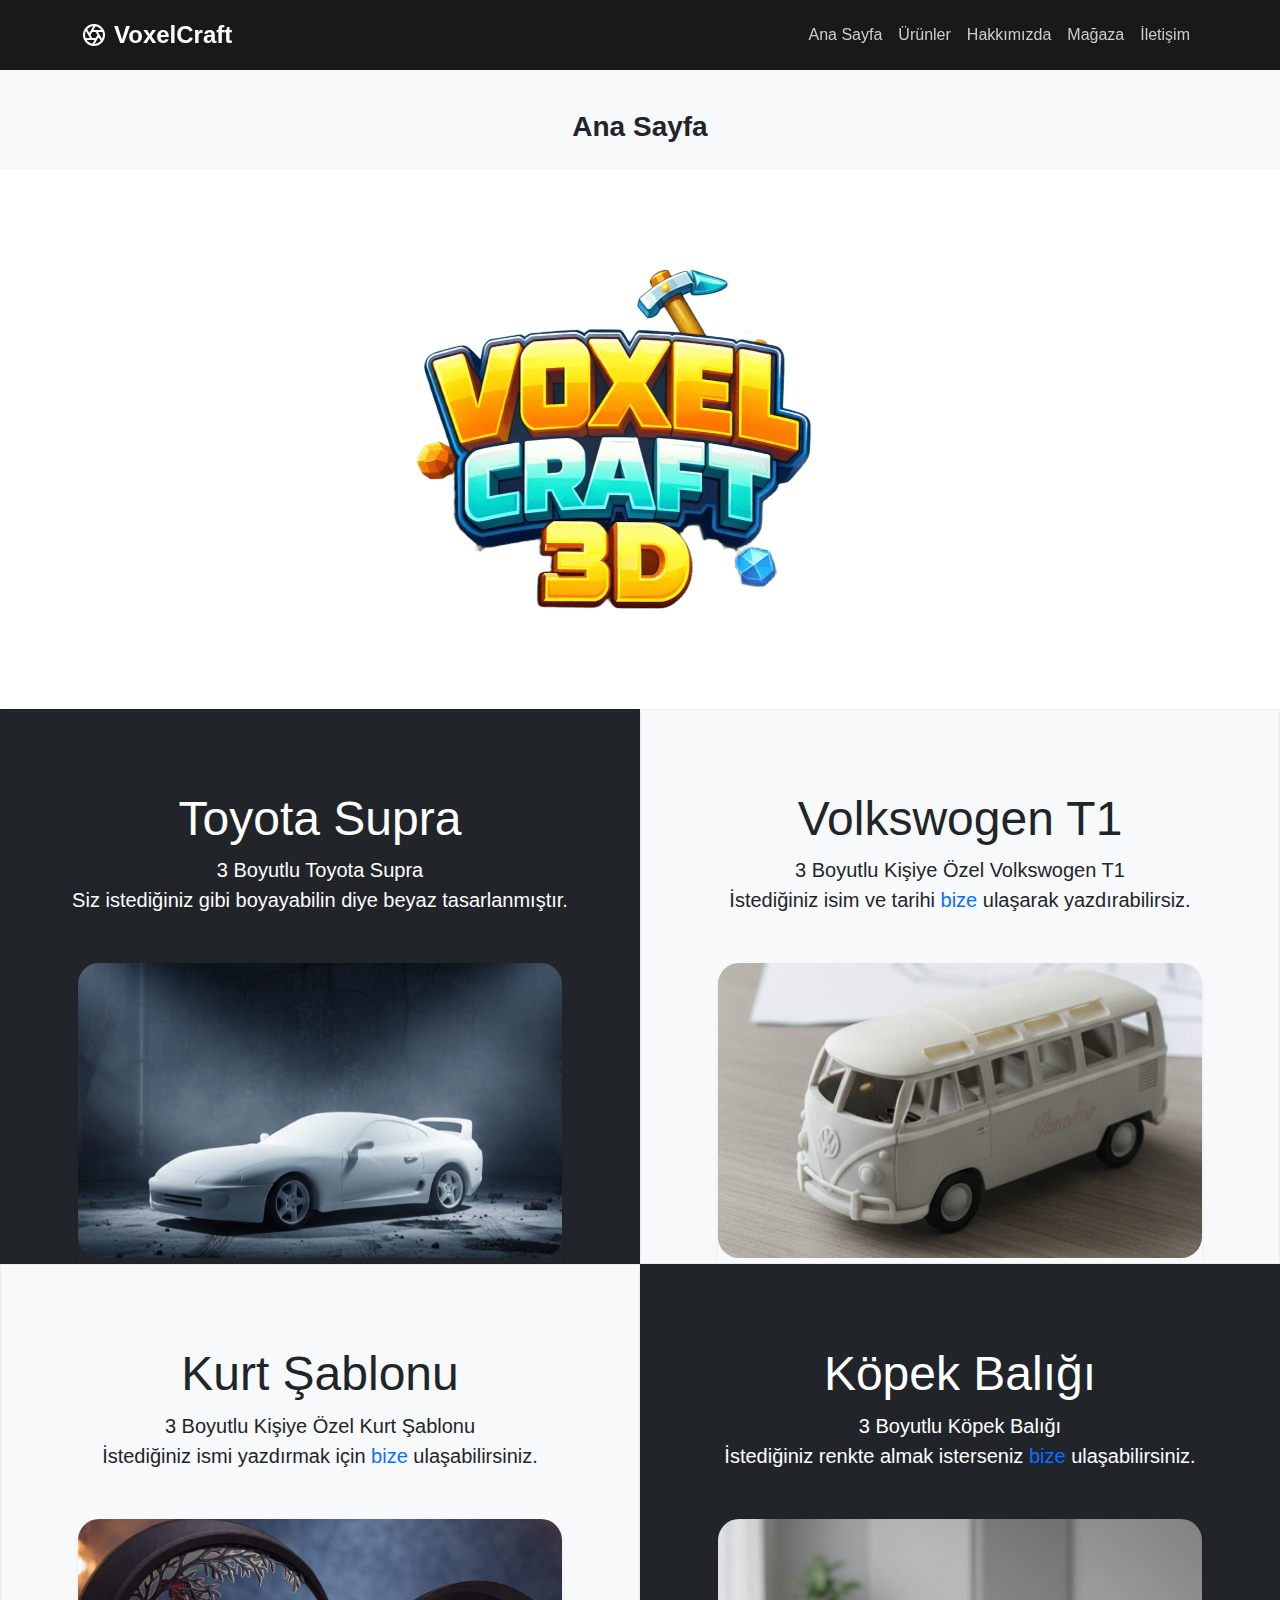
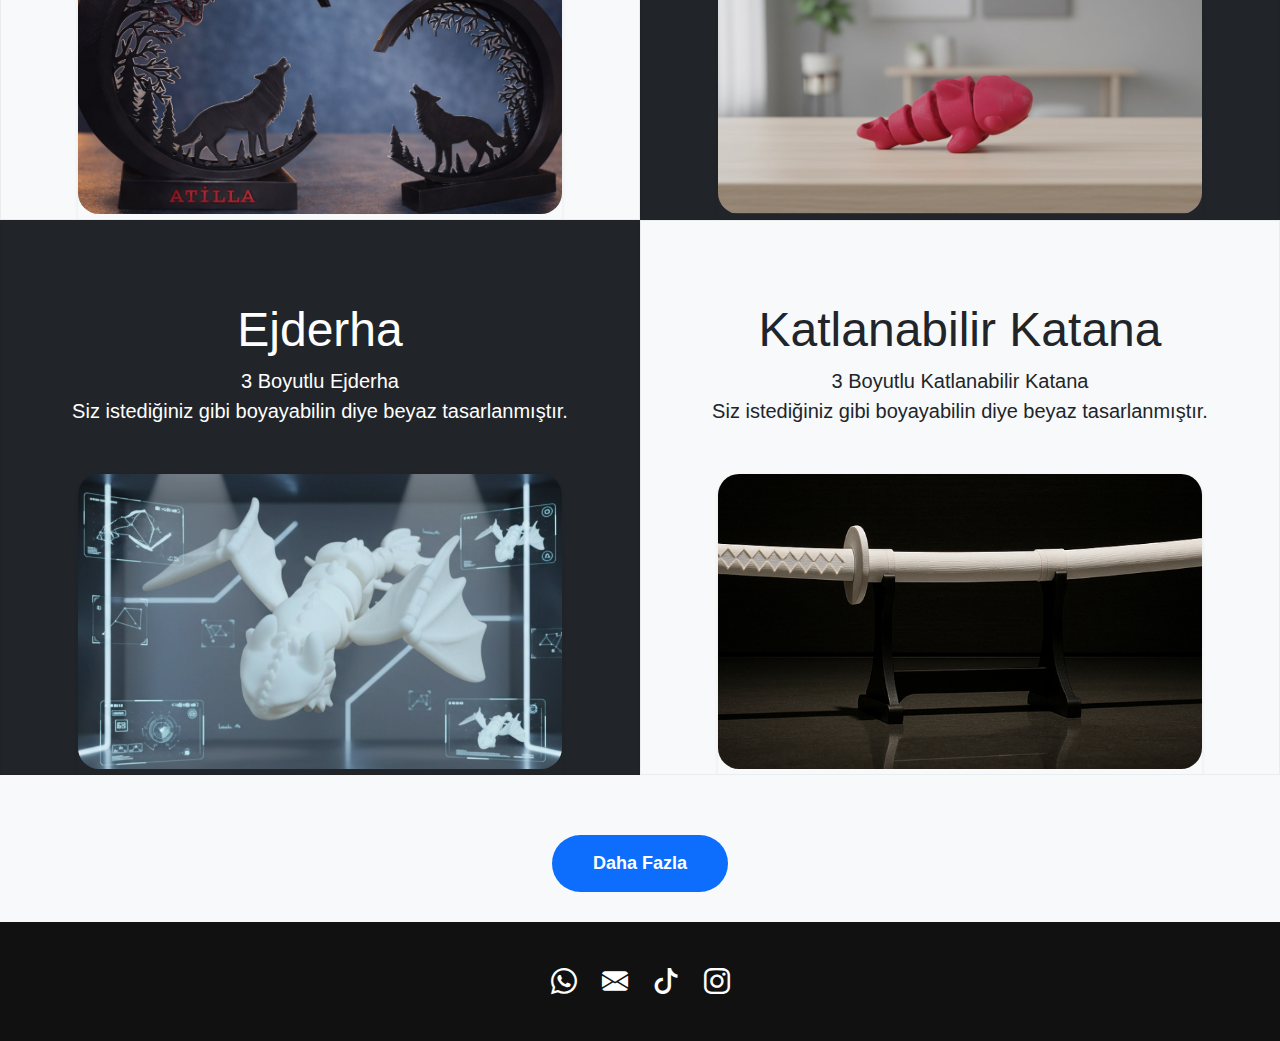
<file: index.html>
<!doctype html>
<html lang="tr">

<head>
  <meta charset="utf-8">
  <meta name="viewport" content="width=device-width, initial-scale=1">
  <title>Voxel Craft | Ana Sayfa</title>

  <link href="https://cdn.jsdelivr.net/npm/bootstrap-icons/font/bootstrap-icons.css" rel="stylesheet">
  <!-- Bootstrap core CSS -->
  <link href="css/bootstrap.min.css" rel="stylesheet">
  <!-- Custom styles for this template -->
  <link href="css/product.css" rel="stylesheet">
</head>

<body>
  <!-- Navbar -->
  <header class="site-header sticky-top py-1">
    <nav class="navbar navbar-expand-lg navbar-dark">
      <div class="container">
        <a class="navbar-brand d-flex align-items-center" href="#home">
          <svg xmlns="http://www.w3.org/2000/svg" width="24" height="24" fill="none" stroke="currentColor"
            stroke-linecap="round" stroke-linejoin="round" stroke-width="2" class="me-2" role="img" viewBox="0 0 24 24">
            <title>Product</title>
            <circle cx="12" cy="12" r="10" />
            <path
              d="M14.31 8l5.74 9.94M9.69 8h11.48M7.38 12l5.74-9.94M9.69 16L3.95 6.06M14.31 16H2.83m13.79-4l-5.74 9.94" />
          </svg>
          VoxelCraft
        </a>

        <button class="navbar-toggler" type="button" data-bs-toggle="collapse" data-bs-target="#navbarNav">
          <span class="navbar-toggler-icon"></span>
        </button>
        <!-- Navbar List -->
        <div class="collapse navbar-collapse" id="navbarNav">
          <ul class="navbar-nav ms-auto">
            <li class="nav-item"><a class="nav-link" href="index.html">Ana Sayfa</a></li>
            <li class="nav-item"><a class="nav-link" href="navbar/urunler.html">Ürünler</a></li>
            <li class="nav-item"><a class="nav-link" href="navbar/hakkımızda.html">Hakkımızda</a></li>
            <li class="nav-item"><a class="nav-link" href="https://www.shopier.com/voxelcraft">Mağaza</a></li>
            <li class="nav-item"><a class="nav-link" href="navbar/iletisim.html">İletişim</a></li>
          </ul>
        </div>
      </div>
    </nav>
  </header>

  <main>
    <!-- Header -->
    <section class="page-title">
      <div class="container">
        <h1>Ana Sayfa</h1>
      </div>
    </section>

    <!-- Logo -->
    <section class="hero">
      <div class="container">
        <div class="row align-items-center text-center">
          <div class="col-12">
            <img src="gorseller/logo.png" class="img-fluid hero-logo" alt="Voxel Craft">
          </div>
        </div>
      </div>
    </section>

    <div class="container-fluid px-0">
      <!-- Row 1 -->
      <!-- Toyota Supra -->
      <div class="row g-0">
        <div class="col-md-6">
          <div class="product-card bg-dark text-white text-center overflow-hidden">
            <div class="my-3 py-3">
              <h2 class="display-5">Toyota Supra</h2>
              <p class="lead">3 Boyutlu Toyota Supra <br>Siz istediğiniz gibi boyayabilin diye beyaz tasarlanmıştır.</p>
            </div>
            <div class="product-img-container shadow-sm mx-auto">
              <img class="img-fluid" src="gorseller/toyota-supra.png" alt="Toyota Supra">
            </div>
          </div>
        </div>
        <!-- Volkswogen T1 -->
        <div class="col-md-6">
          <div class="product-card bg-light text-center overflow-hidden">
            <div class="my-3 py-3">
              <h2 class="display-5">Volkswogen T1</h2>
              <p class="lead">3 Boyutlu Kişiye Özel Volkswogen T1 <br>İstediğiniz isim ve tarihi <a
                  style="text-decoration: none;" href="navbar/iletisim.html">bize</a> ulaşarak
                yazdırabilirsiz.
              </p>
            </div>
            <div class="product-img-container shadow-sm mx-auto">
              <img class="img-fluid" src="gorseller/volkswogen-t1.png" alt="Volkswogen T1">
            </div>
          </div>
        </div>
      </div>

      <!-- Row 2 -->
      <!-- Wolf Template -->
      <div class="row g-0">
        <div class="col-md-6">
          <div class="product-card bg-light text-center overflow-hidden">
            <div class="my-3 py-3">
              <h2 class="display-5">Kurt Şablonu</h2>
              <p class="lead">3 Boyutlu Kişiye Özel Kurt Şablonu <br>İstediğiniz ismi yazdırmak için <a
                  style="text-decoration: none;" href="navbar/iletisim.html">bize</a> ulaşabilirsiniz.</p>
            </div>
            <div class="product-img-container shadow-sm mx-auto">
              <img class="img-fluid" src="gorseller/kurt-sablonu.png" alt="Kurt Şablonu">
            </div>
          </div>
        </div>

        <!-- Shark Keychain -->
        <div class="col-md-6">
          <div class="product-card bg-dark text-white text-center overflow-hidden">
            <div class="my-3 py-3">
              <h2 class="display-5">Köpek Balığı</h2>
              <p class="lead">3 Boyutlu Köpek Balığı <br>İstediğiniz renkte almak isterseniz <a
                  style="text-decoration: none;" href="navbar/iletisim.html">bize</a> ulaşabilirsiniz.</p>
            </div>
            <div class="product-img-container shadow-sm mx-auto">
              <img class="img-fluid" src="gorseller/kopek-balıgı.png" alt="Köpek Balığı">
            </div>
          </div>
        </div>
      </div>

      <!-- Row 3 -->
      <!-- Dragon -->
      <div class="row g-0">
        <div class="col-md-6">
          <div class="product-card bg-dark text-white text-center overflow-hidden">
            <div class="my-3 py-3">
              <h2 class="display-5">Ejderha</h2>
              <p class="lead">3 Boyutlu Ejderha <br>Siz istediğiniz gibi boyayabilin diye beyaz tasarlanmıştır.</p>
            </div>
            <div class="product-img-container shadow-sm mx-auto">
              <img class="img-fluid" src="gorseller/ejderha.png" alt="Ejderha">
            </div>
          </div>
        </div>
        <!-- Katana -->
        <div class="col-md-6">
          <div class="product-card bg-light text-center overflow-hidden">
            <div class="my-3 py-3">
              <h2 class="display-5">Katlanabilir Katana</h2>
              <p class="lead">3 Boyutlu Katlanabilir Katana <br>Siz istediğiniz gibi boyayabilin diye beyaz
                tasarlanmıştır.
              </p>
            </div>
            <div class="product-img-container shadow-sm mx-auto">
              <img class="img-fluid" src="gorseller/katana.png" alt="Katlanabilir Katana">
            </div>
          </div>
        </div>
      </div>
    </div>
  </main>

  <!-- Daha Fazla -->
  <section class="more-section">
  <div class="container text-center">
    <a href="navbar/urunler.html" class="btn more-btn">
      Daha Fazla
    </a>
  </div>
</section>


  <!-- Footer -->
  <footer class="site-footer">
    <div class="container">
      <div class="row text-center justify-content-center">
        <div class="col-12">
          <div class="social-icons">
            <a href="https://wa.me/905396217801" target="_blank" aria-label="WhatsApp">
              <i class="bi bi-whatsapp"></i>
            </a>
            <a href="mailto:voxelcraft740@gmail.com" aria-label="Gmail">
              <i class="bi bi-envelope-fill"></i>
            </a>
            <a href="https://www.tiktok.com/@3d_voxel_craft" target="_blank" aria-label="TikTok">
              <i class="bi bi-tiktok"></i>
            </a>
            <a href="https://www.instagram.com/3d_voxel_craft" target="_blank" aria-label="Instagram">
              <i class="bi bi-instagram"></i>
            </a>
          </div>
        </div>
      </div>
    </div>
  </footer>

  <script src="js/bootstrap.bundle.min.js"></script>

</body>

</html>
</file>
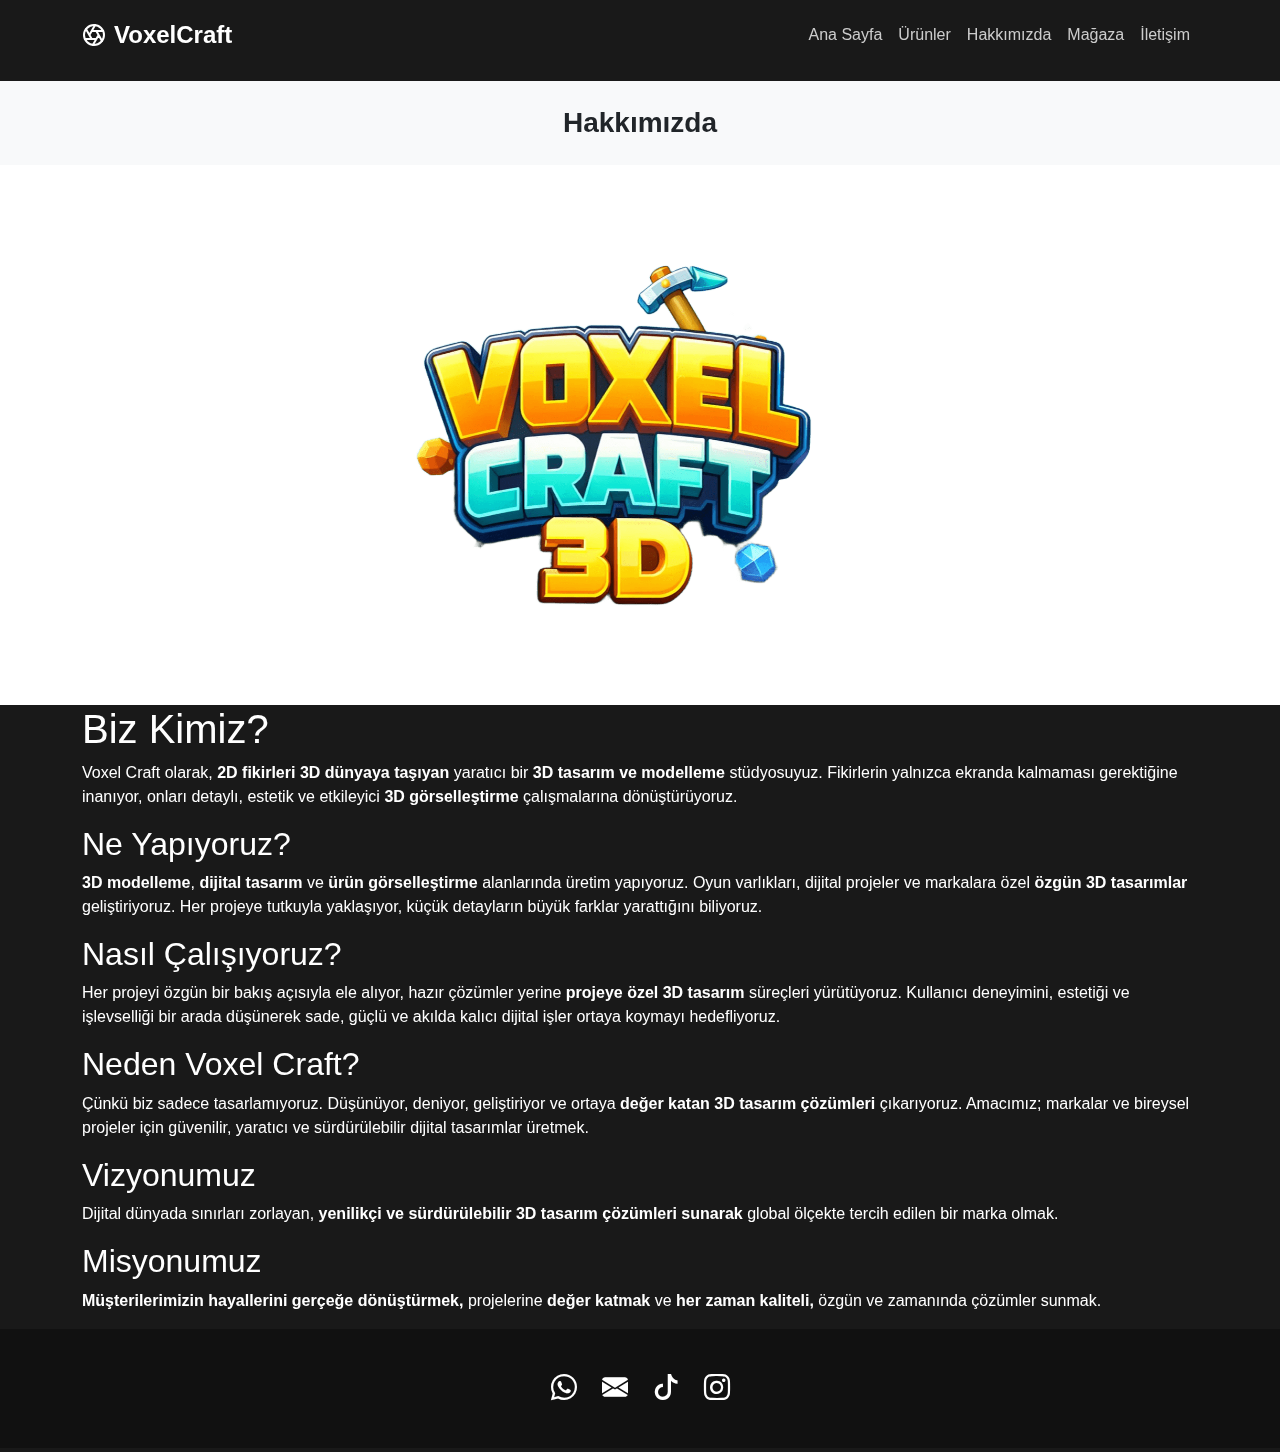
<file: navbar/hakkımızda.html>
<!doctype html>
<html lang="tr">

<head>
    <meta charset="utf-8">
    <meta name="viewport" content="width=device-width, initial-scale=1">
    <title>Voxel Craft | Hakkımızda</title>

    <link href="https://cdn.jsdelivr.net/npm/bootstrap-icons/font/bootstrap-icons.css" rel="stylesheet">
    <!-- Bootstrap core CSS -->
    <link href="../css/bootstrap.min.css" rel="stylesheet">
    <!-- Custom styles for this template -->
    <link href="../css/product.css" rel="stylesheet">
</head>

<body>
    <!-- Navbar -->
    <header class="site-header sticky-top py-1">
        <nav class="navbar navbar-expand-lg navbar-dark">
            <div class="container">
                <a class="navbar-brand d-flex align-items-center" href="../index.html">
                    <svg xmlns="http://www.w3.org/2000/svg" width="24" height="24" fill="none" stroke="currentColor"
                        stroke-linecap="round" stroke-linejoin="round" stroke-width="2" class="me-2" role="img"
                        viewBox="0 0 24 24">
                        <title>Product</title>
                        <circle cx="12" cy="12" r="10" />
                        <path
                            d="M14.31 8l5.74 9.94M9.69 8h11.48M7.38 12l5.74-9.94M9.69 16L3.95 6.06M14.31 16H2.83m13.79-4l-5.74 9.94" />
                    </svg>
                    VoxelCraft
                </a>

                <button class="navbar-toggler" type="button" data-bs-toggle="collapse" data-bs-target="#navbarNav">
                    <span class="navbar-toggler-icon"></span>
                </button>
                <!-- Navbar List -->
                <div class="collapse navbar-collapse" id="navbarNav">
                    <ul class="navbar-nav ms-auto">
                        <li class="nav-item"><a class="nav-link" href="../index.html">Ana Sayfa</a></li>
                        <li class="nav-item"><a class="nav-link" href="urunler.html">Ürünler</a></li>
                        <li class="nav-item"><a class="nav-link" href="hakkımızda.html">Hakkımızda</a></li>
                        <li class="nav-item"><a class="nav-link" href="https://www.shopier.com/voxelcraft">Mağaza</a>
                        </li>
                        <li class="nav-item"><a class="nav-link" href="iletisim.html">İletişim</a></li>
                    </ul>
                </div>
            </div>
        </nav>

        <!-- Header -->
        <section class="page-title">
            <div class="container">
                <h1>Hakkımızda</h1>
            </div>
        </section>

        <!-- Logo -->
        <section class="hero">
            <div class="container">
                <div class="row align-items-center text-center">
                    <div class="col-12">
                        <img src="../gorseller/logo.png" class="img-fluid hero-logo" alt="Voxel Craft">
                    </div>
                </div>
            </div>
        </section>

        <div class="container">
            <div class="text-white">
                <h1>Biz Kimiz?</h1>

                <p>
                    Voxel Craft olarak, <strong>2D fikirleri 3D dünyaya taşıyan</strong> yaratıcı bir
                    <strong>3D tasarım ve modelleme</strong> stüdyosuyuz.
                    Fikirlerin yalnızca ekranda kalmaması gerektiğine inanıyor,
                    onları detaylı, estetik ve etkileyici <strong>3D görselleştirme</strong> çalışmalarına
                    dönüştürüyoruz.
                </p>

                <h2>Ne Yapıyoruz?</h2>

                <p>
                    <strong>3D modelleme</strong>, <strong>dijital tasarım</strong> ve
                    <strong>ürün görselleştirme</strong> alanlarında üretim yapıyoruz.
                    Oyun varlıkları, dijital projeler ve markalara özel
                    <strong>özgün 3D tasarımlar</strong> geliştiriyoruz.
                    Her projeye tutkuyla yaklaşıyor, küçük detayların büyük farklar yarattığını biliyoruz.
                </p>

                <h2>Nasıl Çalışıyoruz?</h2>

                <p>
                    Her projeyi özgün bir bakış açısıyla ele alıyor,
                    hazır çözümler yerine <strong>projeye özel 3D tasarım</strong> süreçleri yürütüyoruz.
                    Kullanıcı deneyimini, estetiği ve işlevselliği bir arada düşünerek
                    sade, güçlü ve akılda kalıcı dijital işler ortaya koymayı hedefliyoruz.
                </p>

                <h2>Neden Voxel Craft?</h2>

                <p>
                    Çünkü biz sadece tasarlamıyoruz.
                    Düşünüyor, deniyor, geliştiriyor ve ortaya
                    <strong>değer katan 3D tasarım çözümleri</strong> çıkarıyoruz.
                    Amacımız; markalar ve bireysel projeler için
                    güvenilir, yaratıcı ve sürdürülebilir dijital tasarımlar üretmek.
                </p>

                <h2>Vizyonumuz</h2>

                <p>Dijital dünyada sınırları zorlayan,
                    <strong> yenilikçi ve sürdürülebilir 3D tasarım çözümleri sunarak</strong>
                    global ölçekte tercih edilen bir marka olmak.
                </p>

                <h2>Misyonumuz</h2>

                <p><strong> Müşterilerimizin hayallerini gerçeğe dönüştürmek,</strong>
                    projelerine <strong> değer katmak</strong> ve <strong> her zaman kaliteli,</strong>
                    özgün ve zamanında çözümler sunmak.</p>
            </div>
        </div>


        <!-- Footer -->
        <footer class="site-footer">
            <div class="container">
                <div class="row text-center justify-content-center">
                    <div class="col-12">
                        <div class="social-icons">
                            <a href="https://wa.me/905396217801" target="_blank" aria-label="WhatsApp">
                                <i class="bi bi-whatsapp"></i>
                            </a>
                            <a href="mailto:voxelcraft740@gmail.com" aria-label="Gmail">
                                <i class="bi bi-envelope-fill"></i>
                            </a>
                            <a href="https://www.tiktok.com/@3d_voxel_craft" target="_blank" aria-label="TikTok">
                                <i class="bi bi-tiktok"></i>
                            </a>
                            <a href="https://www.instagram.com/3d_voxel_craft" target="_blank" aria-label="Instagram">
                                <i class="bi bi-instagram"></i>
                            </a>
                        </div>
                    </div>
                </div>
            </div>
        </footer>
    </header>

    <script src="https://cdn.jsdelivr.net/npm/bootstrap@5.3.2/dist/js/bootstrap.bundle.min.js"></script>

</body>
</file>
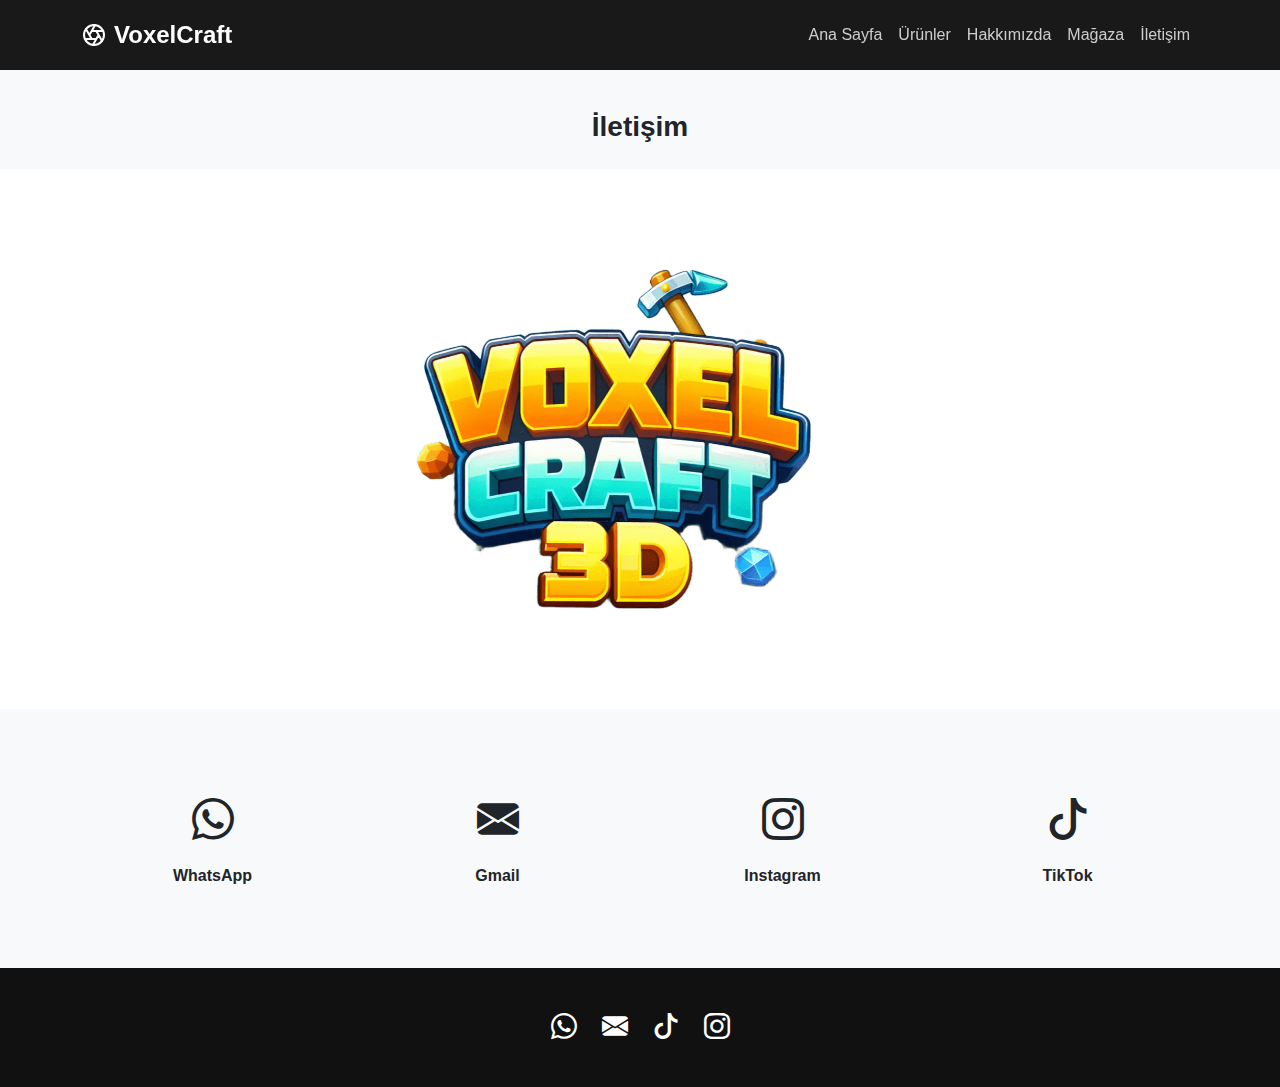
<file: navbar/iletisim.html>
<!doctype html>
<html lang="tr">

<head>
    <meta charset="utf-8">
    <title>Voxel Craft | İletişim </title>
    <meta name="viewport" content="width=device-width, initial-scale=1">

    <!-- Bootstrap -->
    <link href="https://cdn.jsdelivr.net/npm/bootstrap@5.3.2/dist/css/bootstrap.min.css" rel="stylesheet">

    <!-- Bootstrap Icons -->
    <link href="https://cdn.jsdelivr.net/npm/bootstrap-icons@1.11.1/font/bootstrap-icons.css" rel="stylesheet">

    <!-- Senin CSS -->
    <link rel="stylesheet" href="../css/product.css">
</head>

<body>
    <!-- Navbar -->
    <header class="site-header sticky-top py-1">
        <nav class="navbar navbar-expand-lg navbar-dark">
            <div class="container">
                <a class="navbar-brand d-flex align-items-center" href="../index.html">
                    <svg xmlns="http://www.w3.org/2000/svg" width="24" height="24" fill="none" stroke="currentColor"
                        stroke-linecap="round" stroke-linejoin="round" stroke-width="2" class="me-2" role="img"
                        viewBox="0 0 24 24">
                        <title>Product</title>
                        <circle cx="12" cy="12" r="10" />
                        <path
                            d="M14.31 8l5.74 9.94M9.69 8h11.48M7.38 12l5.74-9.94M9.69 16L3.95 6.06M14.31 16H2.83m13.79-4l-5.74 9.94" />
                    </svg>
                    VoxelCraft
                </a>

                <button class="navbar-toggler" type="button" data-bs-toggle="collapse" data-bs-target="#navbarNav">
                    <span class="navbar-toggler-icon"></span>
                </button>
                <!-- Navbar List -->
                <div class="collapse navbar-collapse" id="navbarNav">
                    <ul class="navbar-nav ms-auto">
                        <li class="nav-item"><a class="nav-link" href="../index.html">Ana Sayfa</a></li>
                        <li class="nav-item"><a class="nav-link" href="urunler.html">Ürünler</a></li>
                        <li class="nav-item"><a class="nav-link" href="hakkımızda.html">Hakkımızda</a></li>
                        <li class="nav-item"><a class="nav-link" href="https://www.shopier.com/voxelcraft">Mağaza</a>
                        </li>
                        <li class="nav-item"><a class="nav-link" href="iletisim.html">İletişim</a></li>
                    </ul>
                </div>
            </div>
        </nav>
    </header>

    <!-- Header -->
    <section class="page-title">
      <div class="container">
        <h1>İletişim</h1>
      </div>
    </section>

    <!-- Logo -->
    <section class="hero">
      <div class="container">
        <div class="row align-items-center text-center">
          <div class="col-12">
            <img src="../gorseller/logo.png" class="img-fluid hero-logo" alt="Voxel Craft">
          </div>
        </div>
      </div>
    </section>


    <!-- İLETİŞİM ALANI -->
    <section class="contact-section">
        <div class="container">
            <div class="row justify-content-center text-center">

                <div class="col-6 col-md-3 contact-item">
                    <a href="https://wa.me/905396217801" target="_blank">
                        <i class="bi bi-whatsapp"></i>
                        <span>WhatsApp</span>
                    </a>
                </div>

                <div class="col-6 col-md-3 contact-item">
                    <a href="mailto:voxelcraft740@gmail.com">
                        <i class="bi bi-envelope-fill"></i>
                        <span>Gmail</span>
                    </a>
                </div>

                <div class="col-6 col-md-3 contact-item">
                    <a href="https://www.instagram.com/3d_voxel_craft" target="_blank">
                        <i class="bi bi-instagram"></i>
                        <span>Instagram</span>
                    </a>
                </div>

                <div class="col-6 col-md-3 contact-item">
                    <a href="https://www.tiktok.com/@3d_voxel_craft" target="_blank">
                        <i class="bi bi-tiktok"></i>
                        <span>TikTok</span>
                    </a>
                </div>

            </div>
        </div>
    </section>


    <!-- Footer -->
    <footer class="site-footer">
        <div class="container">
            <div class="row text-center justify-content-center">
                <div class="col-12">
                    <div class="social-icons">
                        <a href="https://wa.me/905396217801" target="_blank" aria-label="WhatsApp">
                            <i class="bi bi-whatsapp"></i>
                        </a>
                        <a href="mailto:voxelcraft740@gmail.com" aria-label="Gmail">
                            <i class="bi bi-envelope-fill"></i>
                        </a>
                        <a href="https://www.tiktok.com/@3d_voxel_craft" target="_blank" aria-label="TikTok">
                            <i class="bi bi-tiktok"></i>
                        </a>
                        <a href="https://www.instagram.com/3d_voxel_craft" target="_blank" aria-label="Instagram">
                            <i class="bi bi-instagram"></i>
                        </a>
                    </div>
                </div>
            </div>
        </div>
    </footer>

    <script src="https://cdn.jsdelivr.net/npm/bootstrap@5.3.2/dist/js/bootstrap.bundle.min.js"></script>
</body>

</html>
</file>
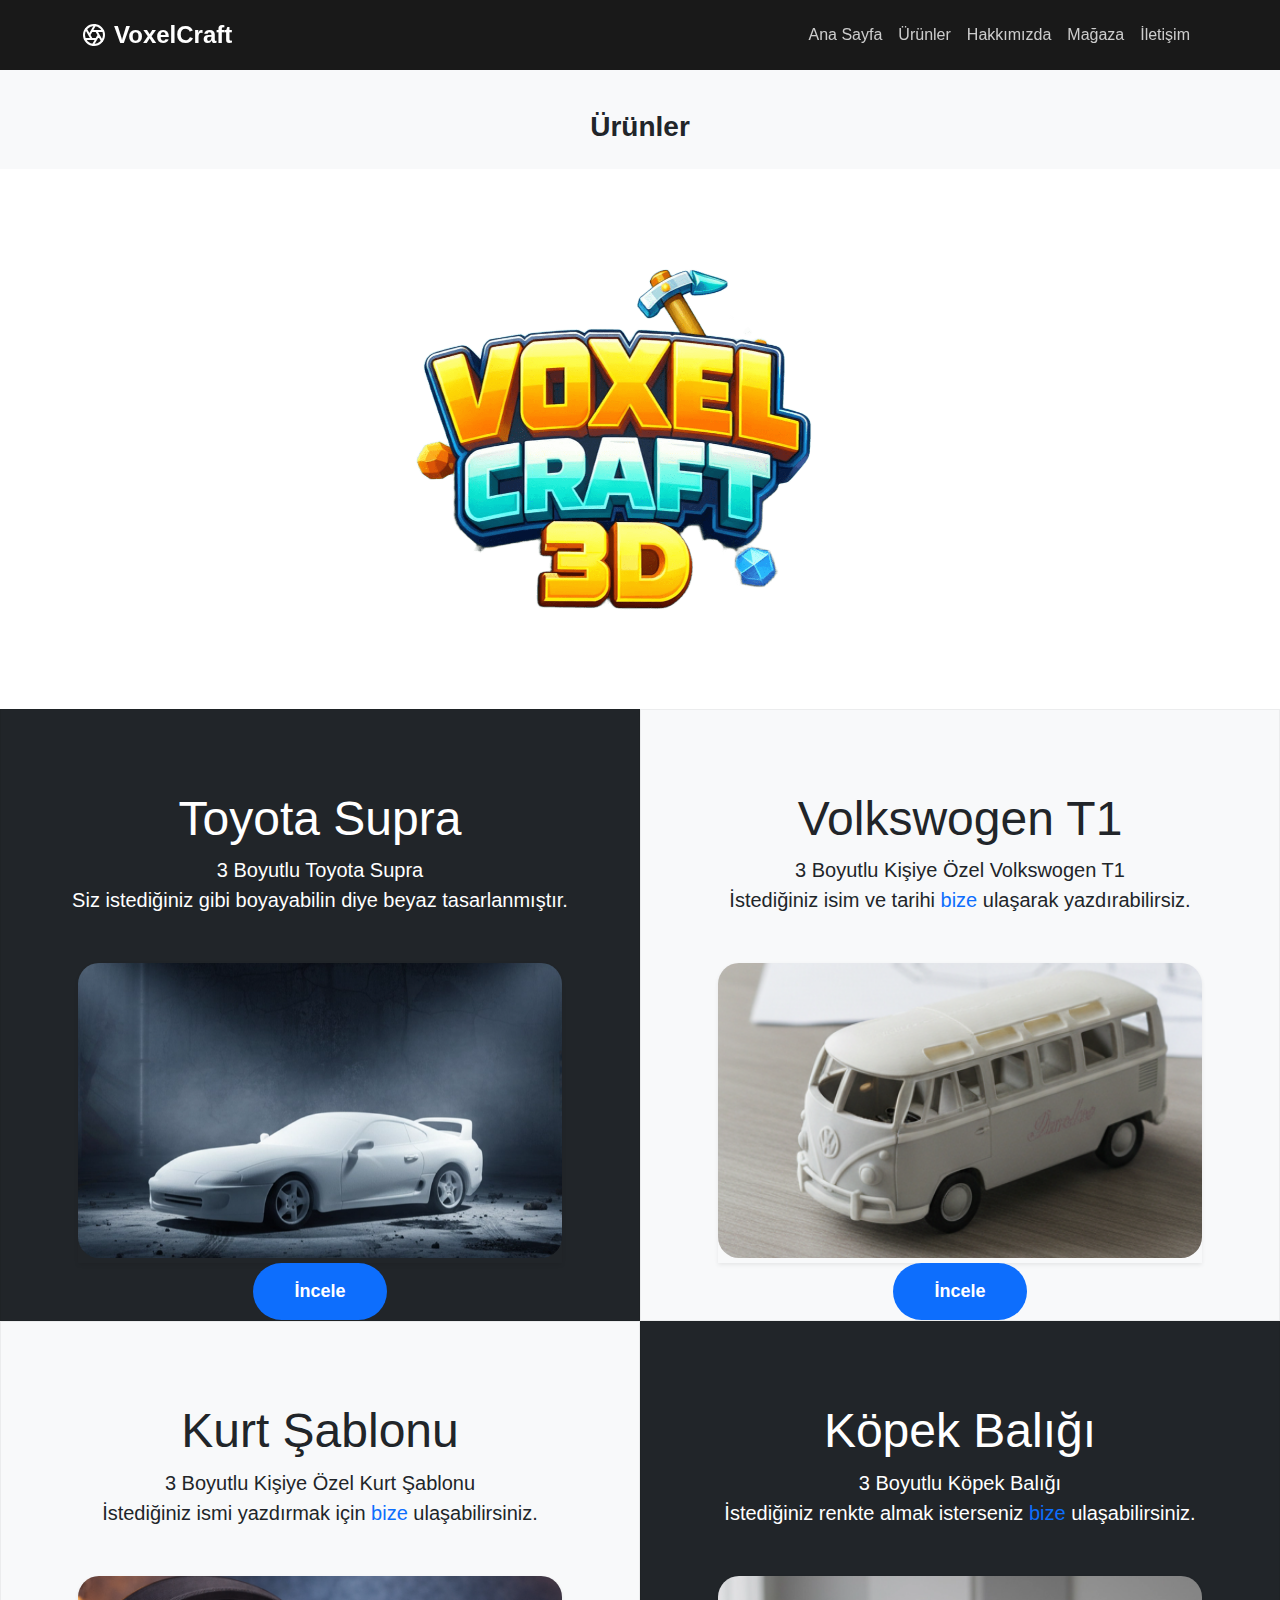
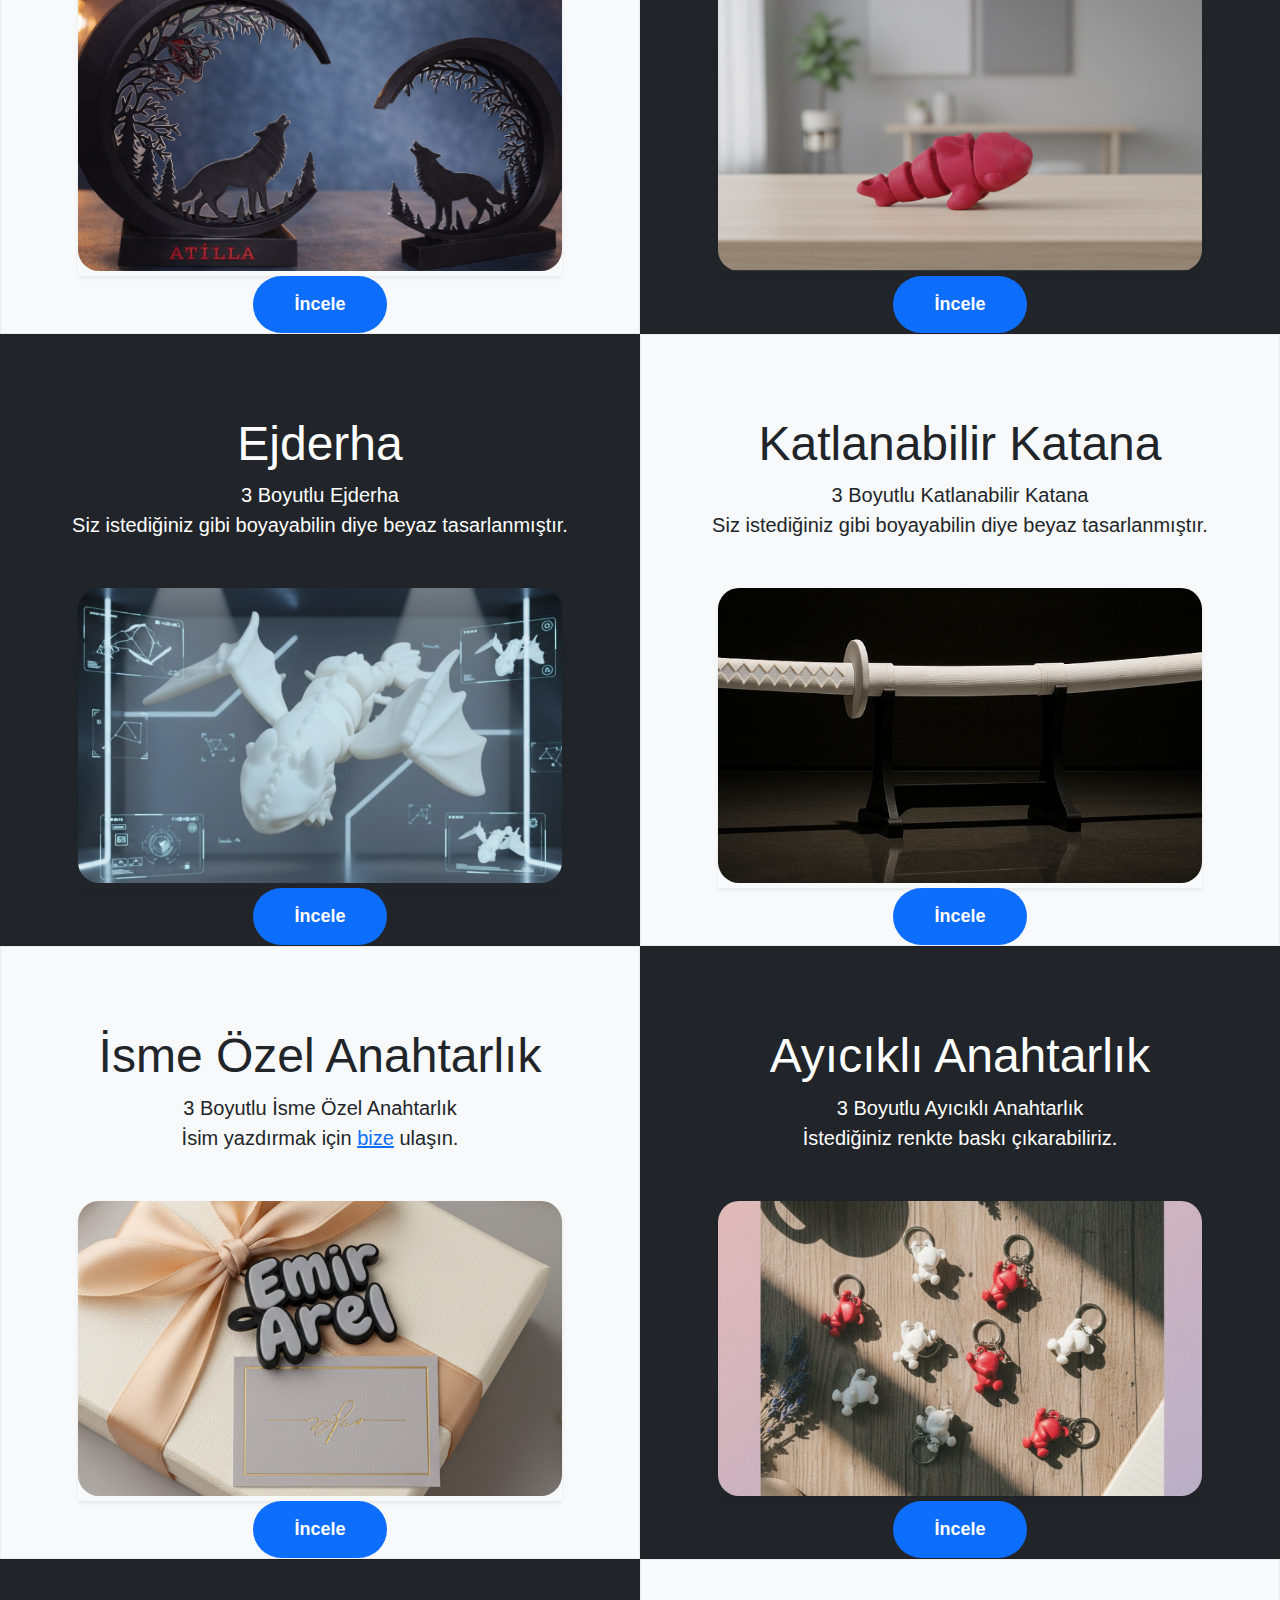
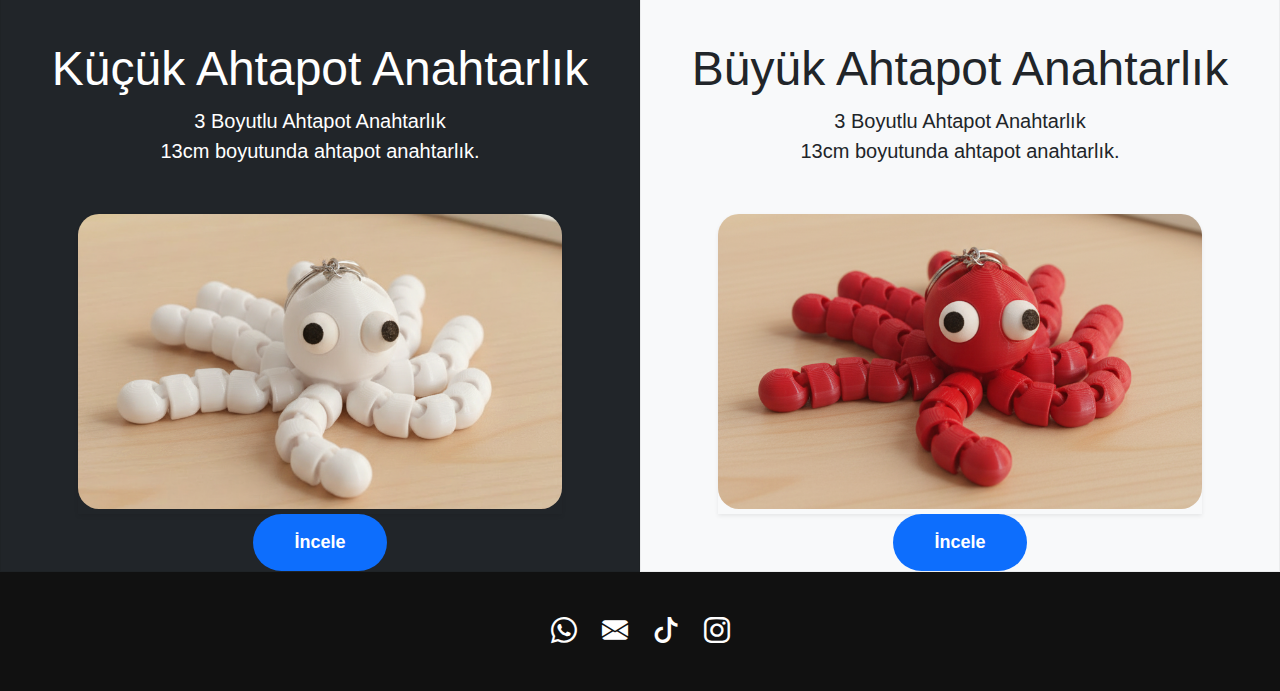
<file: navbar/urunler.html>
<!doctype html>
<html lang="tr">

<head>
    <meta charset="utf-8">
    <meta name="viewport" content="width=device-width, initial-scale=1">
    <title>Voxel Craft | Ürünler</title>

    <link href="https://cdn.jsdelivr.net/npm/bootstrap-icons/font/bootstrap-icons.css" rel="stylesheet">
    <!-- Bootstrap core CSS -->
    <link href="../css/bootstrap.min.css" rel="stylesheet">
    <!-- Custom styles for this template -->
    <link href="../css/product.css" rel="stylesheet">
</head>

<body>
    <!-- Navbar -->
    <header class="site-header sticky-top py-1">
        <nav class="navbar navbar-expand-lg navbar-dark">
            <div class="container">
                <a class="navbar-brand d-flex align-items-center" href="../index.html">
                    <svg xmlns="http://www.w3.org/2000/svg" width="24" height="24" fill="none" stroke="currentColor"
                        stroke-linecap="round" stroke-linejoin="round" stroke-width="2" class="me-2" role="img"
                        viewBox="0 0 24 24">
                        <title>Product</title>
                        <circle cx="12" cy="12" r="10" />
                        <path
                            d="M14.31 8l5.74 9.94M9.69 8h11.48M7.38 12l5.74-9.94M9.69 16L3.95 6.06M14.31 16H2.83m13.79-4l-5.74 9.94" />
                    </svg>
                    VoxelCraft
                </a>

                <button class="navbar-toggler" type="button" data-bs-toggle="collapse" data-bs-target="#navbarNav">
                    <span class="navbar-toggler-icon"></span>
                </button>
                <!-- Navbar List -->
                <div class="collapse navbar-collapse" id="navbarNav">
                    <ul class="navbar-nav ms-auto">
                        <li class="nav-item"><a class="nav-link" href="../index.html">Ana Sayfa</a></li>
                        <li class="nav-item"><a class="nav-link" href="urunler.html">Ürünler</a></li>
                        <li class="nav-item"><a class="nav-link" href="hakkımızda.html">Hakkımızda</a></li>
                        <li class="nav-item"><a class="nav-link" href="https://www.shopier.com/voxelcraft">Mağaza</a>
                        </li>
                        <li class="nav-item"><a class="nav-link" href="iletisim.html">İletişim</a></li>
                    </ul>
                </div>
            </div>
        </nav>
    </header>

    <main>
        <!-- Header -->
        <!-- Header -->
        <section class="page-title">
            <div class="container">
                <h1>Ürünler</h1>
            </div>
        </section>
        <!-- Logo -->
        <section class="hero">
            <div class="container">
                <div class="row align-items-center text-center">
                    <div class="col-12">
                        <img src="../gorseller/logo.png" class="img-fluid hero-logo" alt="Voxel Craft">
                    </div>
                </div>
            </div>
        </section>

        <div class="container-fluid px-0">
            <!-- Row 1 -->
            <!-- Toyota Supra -->
            <div class="row g-0">
                <div class="col-md-6">
                    <div class="product-card bg-dark text-white text-center overflow-hidden">
                        <div class="my-3 py-3">
                            <h2 class="display-5">Toyota Supra</h2>
                            <p class="lead">3 Boyutlu Toyota Supra <br>Siz istediğiniz gibi boyayabilin diye beyaz
                                tasarlanmıştır.</p>
                        </div>
                        <div class="product-img-container shadow-sm mx-auto">
                            <img class="img-fluid" src="../gorseller/toyota-supra.png" alt="Toyota Supra">
                        </div>
                        <div class="container text-center">
                            <a href="https://www.shopier.com/voxelcraft/43008492" class="btn more-btn">
                                İncele
                            </a>
                        </div>
                    </div>
                </div>
                <!-- Volkswogen T1 -->
                <div class="col-md-6">
                    <div class="product-card bg-light text-center overflow-hidden">
                        <div class="my-3 py-3">
                            <h2 class="display-5">Volkswogen T1</h2>
                            <p class="lead">3 Boyutlu Kişiye Özel Volkswogen T1 <br>İstediğiniz isim ve tarihi <a
                                    style="text-decoration: none;" href="iletisim.html">bize</a>
                                ulaşarak yazdırabilirsiz.
                            </p>
                        </div>
                        <div class="product-img-container shadow-sm mx-auto">
                            <img class="img-fluid" src="../gorseller/volkswogen-t1.png" alt="Volkswogen T1">
                        </div>
                        <div class="container text-center">
                            <a href="https://www.shopier.com/voxelcraft/43044291" class="btn more-btn">
                                İncele
                            </a>
                        </div>
                    </div>
                </div>
            </div>
        </div>

        <!-- Row 2 -->
        <!-- Wolf Template -->
        <div class="row g-0">
            <div class="col-md-6">
                <div class="product-card bg-light text-center overflow-hidden">
                    <div class="my-3 py-3">
                        <h2 class="display-5">Kurt Şablonu</h2>
                        <p class="lead">3 Boyutlu Kişiye Özel Kurt Şablonu <br>İstediğiniz ismi yazdırmak için <a
                                style="text-decoration: none;" href="iletisim.html">bize</a>
                            ulaşabilirsiniz.</p>
                    </div>
                    <div class="product-img-container shadow-sm mx-auto">
                        <img class="img-fluid" src="../gorseller/kurt-sablonu.png" alt="Kurt Şablonu">
                    </div>
                    <div class="container text-center">
                        <a href="https://www.shopier.com/voxelcraft/43044469" class="btn more-btn">
                            İncele
                        </a>
                    </div>
                </div>
            </div>
            <!-- Shark -->
            <div class="col-md-6">
                <div class="product-card bg-dark text-white text-center overflow-hidden">
                    <div class="my-3 py-3">
                        <h2 class="display-5">Köpek Balığı</h2>
                        <p class="lead">3 Boyutlu Köpek Balığı <br>İstediğiniz renkte almak isterseniz <a
                                style="text-decoration: none;" href="iletisim.html">bize</a>
                            ulaşabilirsiniz.</p>
                    </div>
                    <div class="product-img-container shadow-sm mx-auto">
                        <img class="img-fluid" src="../gorseller/kopek-balıgı.png" alt="Köpek Balığı">
                    </div>
                    <div class="container text-center">
                        <a href="https://www.shopier.com/voxelcraft/43078472" class="btn more-btn">
                            İncele
                        </a>
                    </div>
                </div>
            </div>
        </div>


        <!-- Row 3 -->
        <!-- Dragon -->
        <div class="row g-0">
            <div class="col-md-6">
                <div class="product-card bg-dark text-white text-center overflow-hidden">
                    <div class="my-3 py-3">
                        <h2 class="display-5">Ejderha</h2>
                        <p class="lead">3 Boyutlu Ejderha <br>Siz istediğiniz gibi boyayabilin diye beyaz
                            tasarlanmıştır.</p>
                    </div>
                    <div class="product-img-container shadow-sm mx-auto">
                        <img class="img-fluid" src="../gorseller/ejderha.png" alt="Ejderha">
                    </div>
                    <div class="container text-center">
                        <a href="https://www.shopier.com/voxelcraft/43008238" class="btn more-btn">
                            İncele
                        </a>
                    </div>
                </div>
            </div>
            <!-- Katana -->
            <div class="col-md-6">
                <div class="product-card bg-light text-center overflow-hidden">
                    <div class="my-3 py-3">
                        <h2 class="display-5">Katlanabilir Katana</h2>
                        <p class="lead">3 Boyutlu Katlanabilir Katana <br>Siz istediğiniz gibi boyayabilin diye
                            beyaz tasarlanmıştır.
                        </p>
                    </div>
                    <div class="product-img-container shadow-sm mx-auto">
                        <img class="img-fluid" src="../gorseller/katana.png" alt="Katlanabilir Katana">
                    </div>
                    <div class="container text-center">
                        <a href="https://www.shopier.com/voxelcraft/43114961" class="btn more-btn">
                            İncele
                        </a>
                    </div>
                </div>
            </div>
        </div>


        <!-- Row 4 -->
        <!-- Personalized Keychain -->
        <div class="row g-0">
            <div class="col-md-6">
                <div class="product-card bg-light text-center overflow-hidden">
                    <div class="my-3 py-3">
                        <h2 class="display-5">İsme Özel Anahtarlık</h2>
                        <p class="lead">3 Boyutlu İsme Özel Anahtarlık <br>İsim yazdırmak için <a
                                href="../navbar/iletisim.html">bize</a> ulaşın.</p>
                    </div>
                    <div class="product-img-container shadow-sm mx-auto">
                        <img class="img-fluid" src="../gorseller/isme-ozel-anahtarlık.png" alt="İsme Özel Anahtarlık">
                    </div>
                    <div class="container text-center">
                        <a href="https://www.shopier.com/voxelcraft/43045623" class="btn more-btn">
                            İncele
                        </a>
                    </div>
                </div>
            </div>
            <!-- Tedy Bear Keychain -->
            <div class="col-md-6">
                <div class="product-card bg-dark text-white text-center overflow-hidden">
                    <div class="my-3 py-3">
                        <h2 class="display-5">Ayıcıklı Anahtarlık</h2>
                        <p class="lead">3 Boyutlu Ayıcıklı Anahtarlık <br>İstediğiniz renkte baskı çıkarabiliriz.</p>
                    </div>
                    <div class="product-img-container shadow-sm mx-auto">
                        <img class="img-fluid" src="../gorseller/ayicikli-anahtarlik.png" alt="Ayıcıklı Anahtarlık">
                    </div>
                    <div class="container text-center">
                        <a href="https://www.shopier.com/voxelcraft/43008417" class="btn more-btn">
                            İncele
                        </a>
                    </div>
                </div>
            </div>
        </div>

        <!-- Row 5 -->
        <!-- 6cm Octopus Keychain -->
        <div class="row g-0">
            <div class="col-md-6">
                <div class="product-card bg-dark text-white text-center overflow-hidden">
                    <div class="my-3 py-3">
                        <h2 class="display-5">Küçük Ahtapot Anahtarlık</h2>
                        <p class="lead">3 Boyutlu Ahtapot Anahtarlık <br>13cm boyutunda ahtapot anahtarlık.</p>
                    </div>
                    <div class="product-img-container shadow-sm mx-auto">
                        <img class="img-fluid" src="../gorseller/ahtapot-anahtarlik-6cm.png" alt="6cm Ahtapot Anahtarlık">
                    </div>
                    <div class="container text-center">
                        <a href="https://www.shopier.com/voxelcraft/43184094" class="btn more-btn">
                            İncele
                        </a>
                    </div>
                </div>
            </div>
            <!-- Tedy Bear Keychain -->
            <div class="col-md-6">
                <div class="product-card bg-light text-center overflow-hidden">
                    <div class="my-3 py-3">
                        <h2 class="display-5">Büyük Ahtapot Anahtarlık</h2>
                        <p class="lead">3 Boyutlu Ahtapot Anahtarlık <br>13cm boyutunda ahtapot anahtarlık.</p>
                    </div>
                    <div class="product-img-container shadow-sm mx-auto">
                        <img class="img-fluid" src="../gorseller/ahtapot-anahtarlik-13cm.png" alt="13cm Ahtapot Anahtarlık">
                    </div>
                    <div class="container text-center">
                        <a href="https://www.shopier.com/voxelcraft/43184033" class="btn more-btn">
                            İncele
                        </a>
                    </div>
                </div>
            </div>
        </div>
    </main>

    <!-- Footer -->
    <footer class="site-footer">
        <div class="container">
            <div class="row text-center justify-content-center">
                <div class="col-12">
                    <div class="social-icons">
                        <a href="https://wa.me/905396217801" target="_blank" aria-label="WhatsApp">
                            <i class="bi bi-whatsapp"></i>
                        </a>
                        <a href="mailto:voxelcraft740@gmail.com" aria-label="Gmail">
                            <i class="bi bi-envelope-fill"></i>
                        </a>
                        <a href="https://www.tiktok.com/@3d_voxel_craft" target="_blank" aria-label="TikTok">
                            <i class="bi bi-tiktok"></i>
                        </a>
                        <a href="https://www.instagram.com/3d_voxel_craft" target="_blank" aria-label="Instagram">
                            <i class="bi bi-instagram"></i>
                        </a>
                    </div>
                </div>
            </div>
        </div>
    </footer>

    <script src="../js/bootstrap.bundle.min.js"></script>

</body>

</html>
</file>
<file: css/product.css>
/* GENEL AYARLAR */
* {
  box-sizing: border-box;
}

body {
  margin: 0;
  padding: 0;
  overflow-x: hidden;
  font-family: -apple-system, BlinkMacSystemFont, "Segoe UI", Roboto, Helvetica, Arial, sans-serif;
  background-color: #f8f9fa;
}

img {
  max-width: 100%;
  height: auto;
}

/* HEADER */
.site-header {
  background-color: rgba(0, 0, 0, 0.9);
  backdrop-filter: blur(20px);
  z-index: 1030;
  padding: 0.5rem 0;
}

.navbar-brand {
  font-weight: bold;
  color: #fff !important;
  font-size: 1.5rem;
}

.nav-link {
  color: #ccc !important;
  transition: 0.3s;
  font-weight: 500;
}

.nav-link:hover {
  color: #fff !important;
}

/* HERO ALANI (BEYAZ BOŞLUK) - LOGO BÜYÜK KALIYOR */
.hero {
  min-height: 60vh;
  display: flex;
  align-items: center;
  justify-content: center;
  background: #ffffff;
  padding: 40px 0;
}

.hero-logo {
  max-width: 800px; 
  width: 90%;      
  height: auto;
  object-fit: contain;
  margin: auto;
}

.product-card {
  padding: 3rem 1rem 0 1rem;
  min-height: 500px;
  display: flex;
  flex-direction: column;
  justify-content: space-between;
}

.product-img-container {
  width: 80%;
  height: 300px;
  border-radius: 21px 21px 0 0;
  overflow: hidden;
  display: flex;
  align-items: center;
  justify-content: center;
  margin: auto;
}

.product-img-container img {
  width: 100%;
  height: 100%;
  object-fit: cover;
  border-radius: 21px 21px 21px 21px;
  transition: transform 0.5s ease;
  margin-bottom: 10px;
}

/* ZOOM EFFECT */
.product-card:hover img {
  transform: scale(1.1);
}

/* FOOTER */
.site-footer {
  background-color: #111;
  padding: 40px 0;
}

.social-icons {
  display: flex;
  justify-content: center;
  gap: 25px;
}

.social-icons a {
  color: #fff;
  font-size: 26px;
  transition: transform 0.3s ease, color 0.3s ease;
}

.social-icons a:hover {
  transform: scale(1.2);
}

/* RENKLER */
.social-icons a:nth-child(1):hover { color: #25D366; } /* WhatsApp */
.social-icons a:nth-child(2):hover { color: #EA4335; } /* Gmail */
.social-icons a:nth-child(3):hover { color: #ffffff; } /* TikTok */
.social-icons a:nth-child(4):hover { color: #E1306C; } /* Instagram */

/* RESPONSIVE */
@media (max-width: 767.98px) {
  .hero {
    min-height: auto;
    padding: 40px 0;
  }
  .hero-logo {
    max-width: 300px;
  }
  .product-card {
    min-height: auto;
    padding-top: 2rem;
  }
  .product-img-container {
    width: 90%;
    height: 250px;
  }
  .social-icons a {
    font-size: 22px;
  }
}

/* Tablet & Desktop (768px+) */
@media (min-width: 768px) {
  .product-card {
    border: 1px solid rgba(0,0,0,0.05);
  }
}

/* =========================
   SAYFA BAŞLIĞI
========================= */

.page-title {
  background-color: #f8f9fa;
  padding: 25px 0;
  text-align: center;
  margin-top: 15px; /* navbar fixed ise */
}

.page-title h1 {
  margin: 0;
  font-size: 28px;
  font-weight: 600;
  color: #212529;
}

/* MOBİL */
@media (max-width: 576px) {
  .page-title h1 {
    font-size: 22px;
  }
}

/* =========================
   DAHA FAZLA BUTONU
========================= */

.more-section {
  padding: 60px 0 30px;
  background-color: #f8f9fa;
}

.more-btn {
  padding: 14px 40px;
  font-size: 18px;
  font-weight: 600;
  border-radius: 50px;
  background-color: #0d6efd;
  color: #fff;
  text-decoration: none;
  transition: transform 0.3s ease, box-shadow 0.3s ease;
}

.more-btn:hover {
  transform: scale(1.05);
  box-shadow: 0 12px 30px rgba(13, 110, 253, 0.35);
  color: #fff;
}

/* MOBİL */
@media (max-width: 576px) {
  .more-btn {
    font-size: 16px;
    padding: 12px 32px;
  }
}

/* =========================
   İLETİŞİM SAYFASI
========================= */

.contact-section {
  padding: 80px 0;
}

.contact-item a {
  display: flex;
  flex-direction: column;
  align-items: center;
  gap: 12px;
  text-decoration: none;
  color: #212529;
  transition: transform 0.3s ease;
}

.contact-item i {
  font-size: 42px;
}

.contact-item span {
  font-weight: 600;
}

/* Hover renkleri */
.contact-item a:hover {
  transform: scale(1.1);
}

.contact-item:nth-child(1) a:hover { color: #25D366; }
.contact-item:nth-child(2) a:hover { color: #EA4335; }
.contact-item:nth-child(3) a:hover { color: #E1306C; }
.contact-item:nth-child(4) a:hover { color: #000000; }

/* Mobil */
@media (max-width: 576px) {
  .contact-item i {
    font-size: 36px;
  }
}

.fade-in-scroll {
  opacity: 0;
  transform: translateY(40px);
  transition: all 0.8s ease;
}

.fade-in-scroll.show {
  opacity: 1;
  transform: translateY(0);
}
</file>
